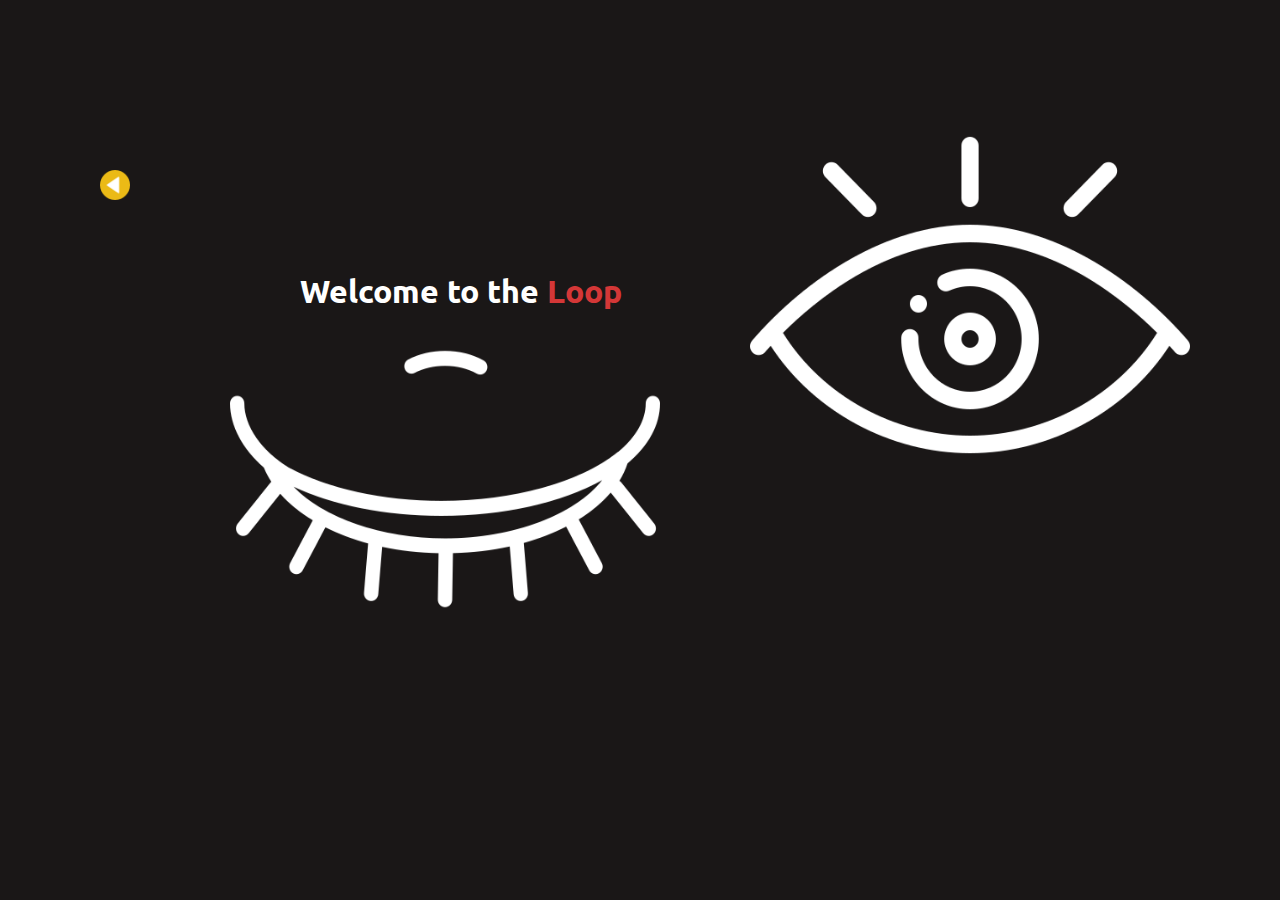
<file: index.html>
<!DOCTYPE html>
<html>

    <head>
        <link rel="stylesheet" href="style.css">
        <title>The Stack</title>
    </head>
    <body>
            <link href="https://fonts.googleapis.com/css?family=Ubuntu&display=swap" rel="stylesheet">
    
            <h1 id="loop">Welcome to the <span>Loop</span></h1>
            <img id="closedeye" src="img/eyeclosed.png" alt="eye">
            <img id="openeye" src="img/openeye.png" alt="eye"> 

            <a href="earth.html"><img id="previous" src="img/previous.png" alt="previous"></a>
            <a href="user.html"><img id="next" src="img/next.png" alt="next"></a>

    </body>

</html>
</file>
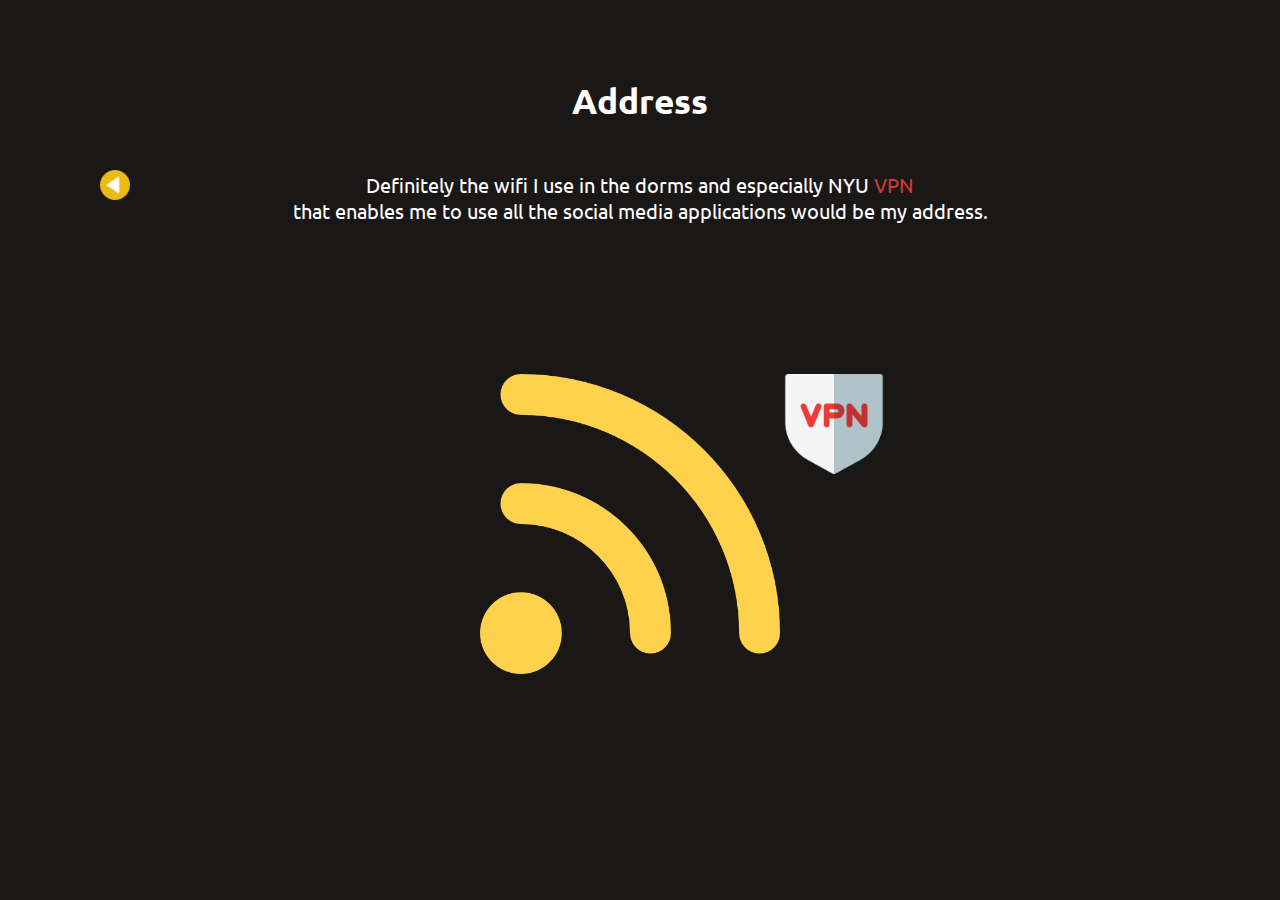
<file: address.html>
<!DOCTYPE html>
<html lang="en">
<head>
    <meta charset="UTF-8">
    <meta name="viewport" content="width=device-width, initial-scale=1.0">
    <meta http-equiv="X-UA-Compatible" content="ie=edge">
    <link rel="stylesheet" href="style.css">
    <title>The Stack - Address</title>
</head>
<body>
        <link href="https://fonts.googleapis.com/css?family=Ubuntu&display=swap" rel="stylesheet">
        <h2 id="addhd">Address</h2>
        <p id="addexp">Definitely the wifi I use in the dorms and especially NYU <span>VPN</span> 
            <br> that enables me to use all the social media applications would be my address. </p>
       <img id="add1" src="img/address2.png" alt="interface">
       <img id="add2" src="img/vpn.png" alt="interface">


       <a href="interface.html"><img id="previous" src="img/previous.png" alt="previous"></a>
       <a href="city.html"><img id="next" src="img/next.png" alt="next"></a>
</body>
</html>
</file>
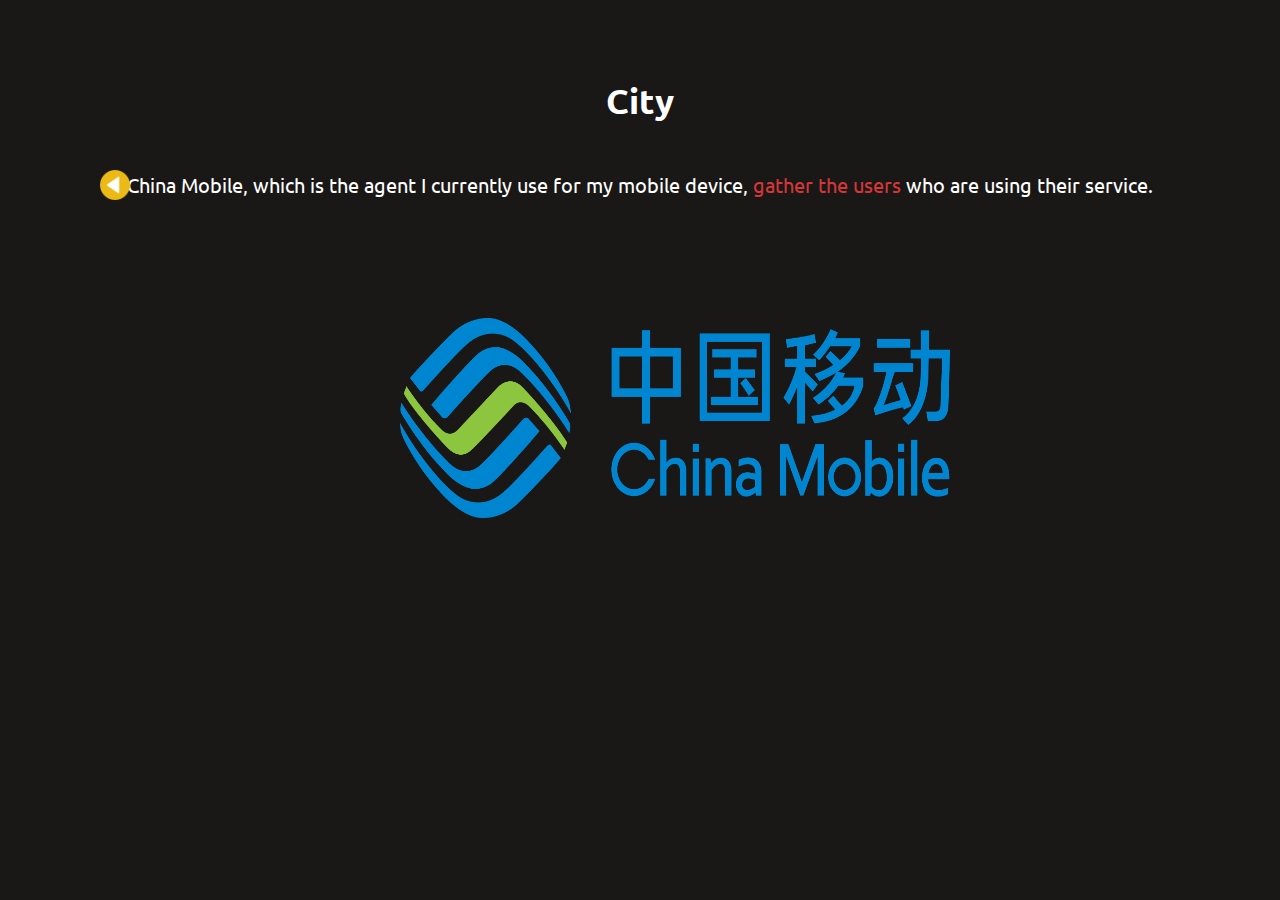
<file: city.html>
<!DOCTYPE html>
<html lang="en">
<head>
    <meta charset="UTF-8">
    <meta name="viewport" content="width=device-width, initial-scale=1.0">
    <meta http-equiv="X-UA-Compatible" content="ie=edge">
    <link rel="stylesheet" href="style.css">
    <title>The Stack - City</title>
</head>
<body>
        <link href="https://fonts.googleapis.com/css?family=Ubuntu&display=swap" rel="stylesheet">
        <h2 id="cityhd">City</h2>
        <p id="cityexp">China Mobile, which is the agent I currently use for my mobile device, <span>gather the users</span> who are using their service.</p>
       <img id="city" src="img/city.png" alt="city">

       <a href="address.html"><img id="previous" src="img/previous.png" alt="previous"></a>
       <a href="cloud.html"><img id="next" src="img/next.png" alt="next"></a>
</body>
</html>
</file>
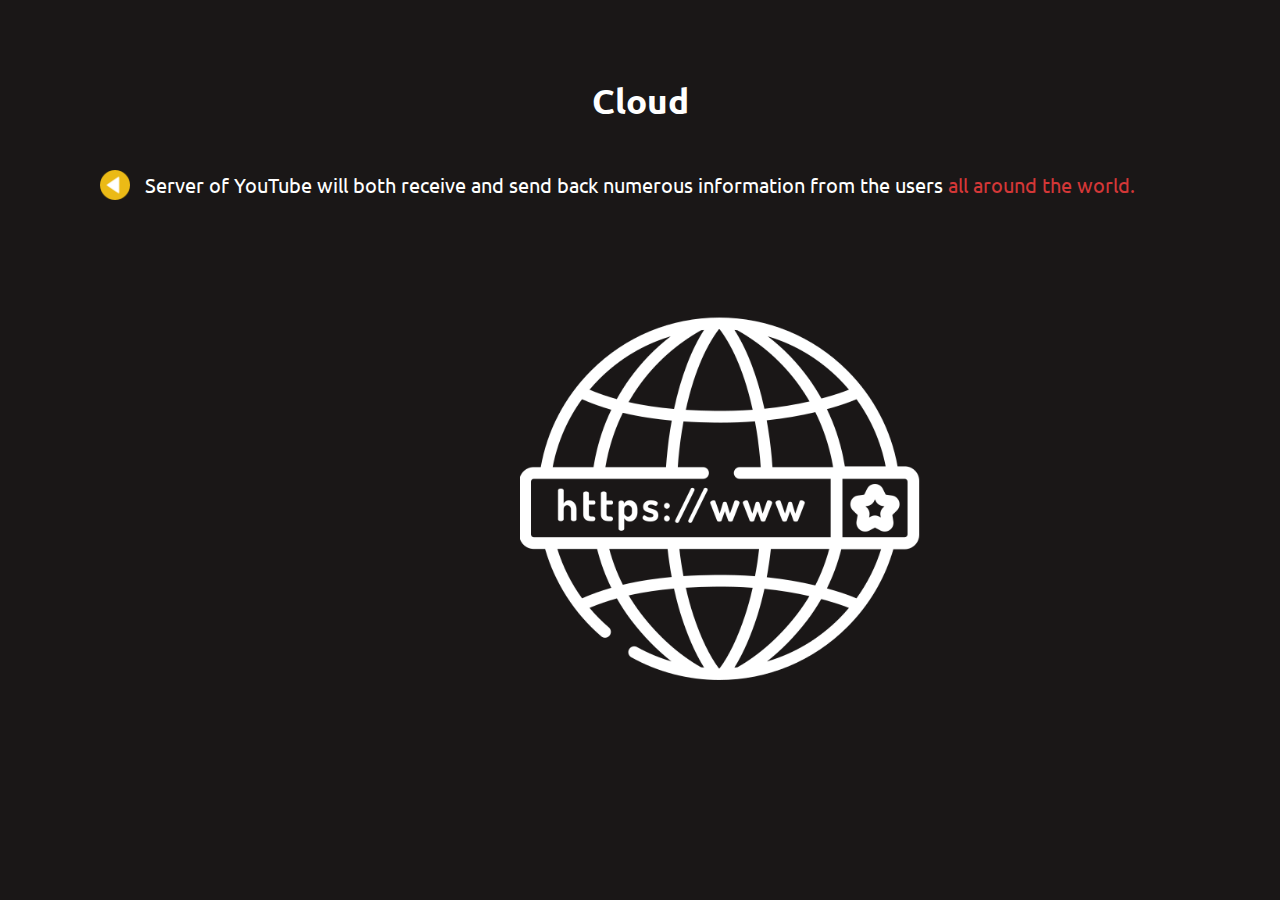
<file: cloud.html>
<!DOCTYPE html>
<html lang="en">
<head>
    <meta charset="UTF-8">
    <meta name="viewport" content="width=device-width, initial-scale=1.0">
    <meta http-equiv="X-UA-Compatible" content="ie=edge">
    <link rel="stylesheet" href="style.css">
    <title>The Stack - Cloud</title>
</head>
<body>
        <link href="https://fonts.googleapis.com/css?family=Ubuntu&display=swap" rel="stylesheet">
        <h2 id="cloudhd">Cloud</h2>
        <p id="cloudexp">Server of YouTube will both receive and send back numerous information from the users <span>all around the world.</span> </p>
       <img id="cloud" src="img/cloud.png" alt="city">

       <a href="city.html"><img id="previous" src="img/previous.png" alt="previous"></a>
       <a href="earth.html"><img id="next" src="img/next.png" alt="next"></a>
</body>
</html>
</file>
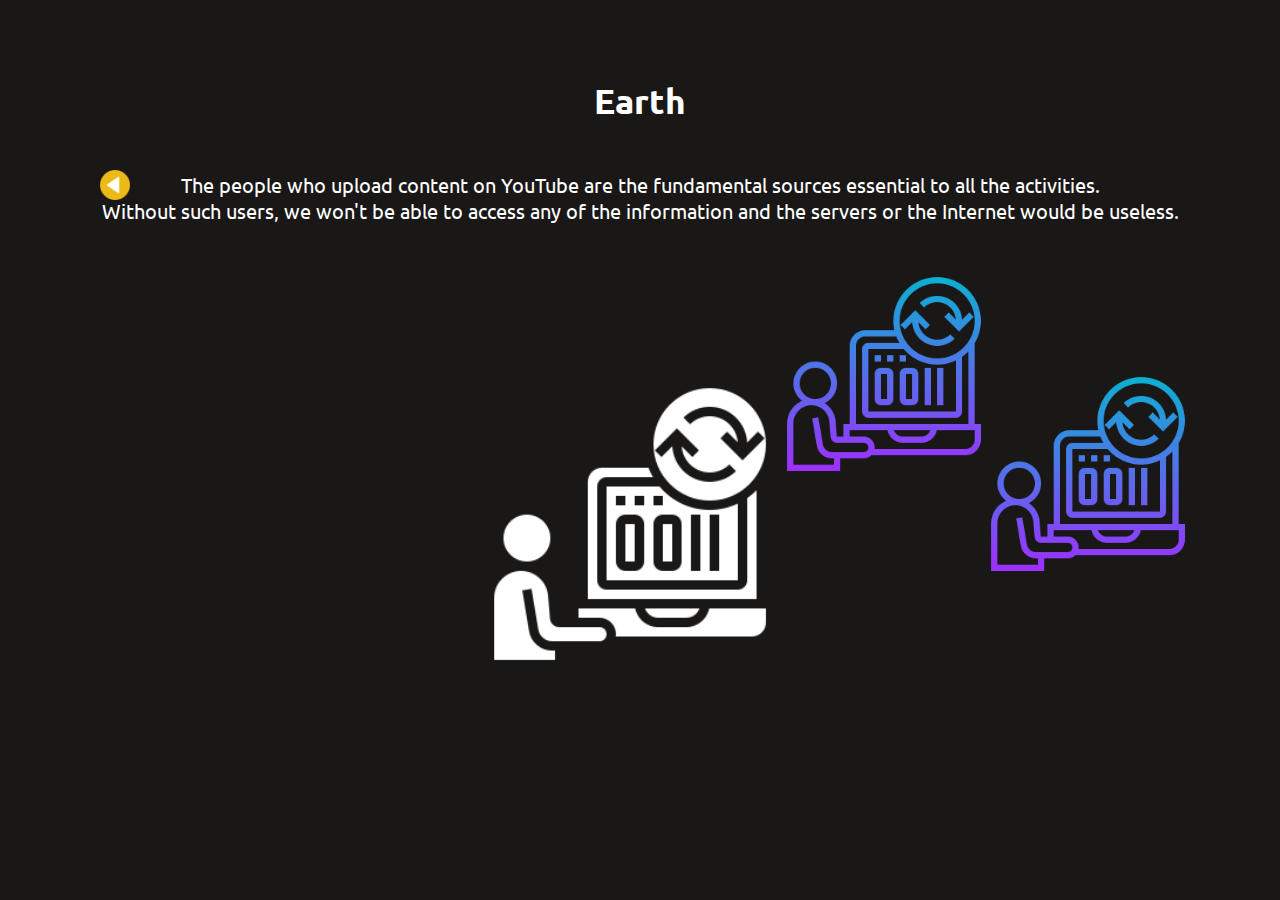
<file: earth.html>
<!DOCTYPE html>
<html lang="en">
<head>
    <meta charset="UTF-8">
    <meta name="viewport" content="width=device-width, initial-scale=1.0">
    <meta http-equiv="X-UA-Compatible" content="ie=edge">
    <link rel="stylesheet" href="style.css">
    <title>The Stack - Earth</title>
</head>
<body>
        <link href="https://fonts.googleapis.com/css?family=Ubuntu&display=swap" rel="stylesheet">
        <h2 id="earthhd">Earth</h2>
        <p id="earthexp">The people who upload content on YouTube are the fundamental sources essential to all the activities. 
            <br> Without such users, we won't be able to access any of the information and the servers or the Internet would be useless.</p>
       <img id="earth1" src="img/earth1.png" alt="city">
       <img id="earth2" src="img/earth2.png" alt="city">
       <img id="earth3" src="img/earth2.png" alt="city">

       <a href="cloud.html"><img id="previous" src="img/previous.png" alt="previous"></a>
       <a href="index.html"><img id="next" src="img/next.png" alt="next"></a>
</body>
</html>
</file>
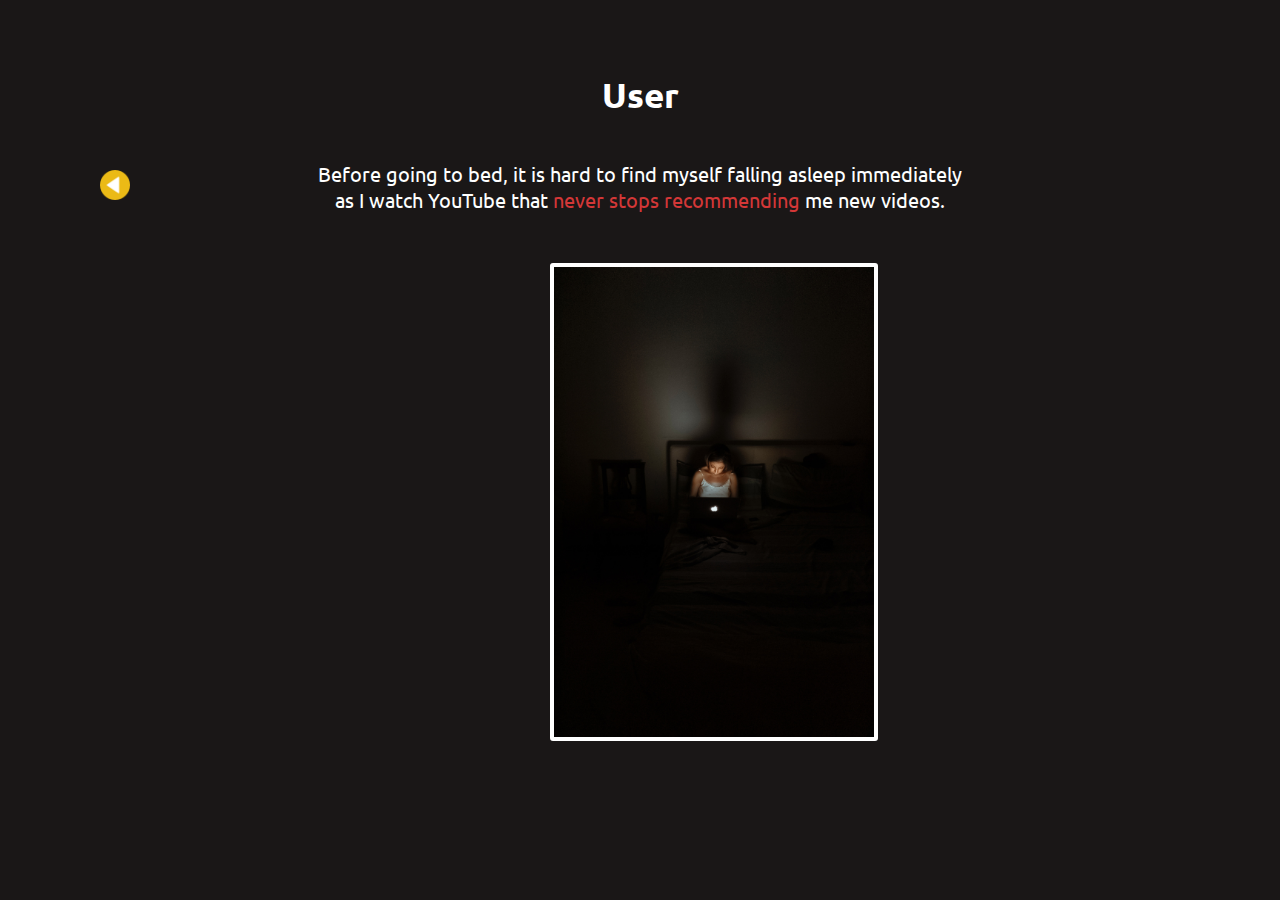
<file: user.html>
<!DOCTYPE html>
<html lang="en">
<head>
    <meta charset="UTF-8">
    <meta name="viewport" content="width=device-width, initial-scale=1.0">
    <meta http-equiv="X-UA-Compatible" content="ie=edge">
    <title>The Stack - User</title>
    <link rel="stylesheet" href="style.css">
</head>
<body>
        <link href="https://fonts.googleapis.com/css?family=Ubuntu&display=swap" rel="stylesheet">
        <h1 id="userhd">User</h1>
        <p id="userexp">Before going to bed, it is hard to find myself falling asleep immediately <br> as I watch YouTube that <span>never stops recommending</span> me new videos. </p>
        <img id="user" src="img/user.jpg" alt="user"> 
        
        <a href="index.html"><img id="previous" src="img/previous.png" alt="previous"></a>
        <a href="interface.html"><img id="next" src="img/next.png" alt="next"></a>
        
</body>
</html>
</file>
<file: style.css>
body {
    height: 1000%;
    width: 100vw;
    margin: 0;
    padding: 0;

    font-family: 'Ubuntu', sans-serif; 
    color: white;
    background-color: #1a1717;
}

#scroll {
    position: absolute;
    left: 1240px;
}

span {
    color: #d43737;
}

#text{
    color: white;
    margin: 0;
    font-size: 30px;
    position: relative;
    top: 280px;
    left: 330px;
}

#loop {
    position: relative;
    top: 250px;
    left: 300px;
}

#closedeye {
    width: 430px;
    height: 450px;
    top: 170px;
    left: 230px;
    position: relative;
}

#openeye {
    width: 440px;
    height: 450px;
    position: absolute;
    top: 70px;
    left: 750px;
}

#next {
    width: 30px;
    height: 30px;
    position: absolute;
    top: 170px;
    left: 1300px;
}

#previous {
    width: 30px;
    height: 30px;
    position: absolute;
    top: 170px;
    left: 100px;
}

#userhd, #inthd, #addhd, #cityhd, #cloudhd, #earthhd {
    font-size: 35px;
    text-align: center;
    position: relative;
    top: 50px;
}

#userexp, #intexp, #addexp, #cityexp, #cloudexp, #earthexp {
    font-size: 20px;
    text-align: center;
    position: relative;
    top: 70px;
}

#user {
    position: relative;
    width: 320px;
    height: 470px;
    top: 100px;
    left: 550px;
    border: 4px solid rgb(255,255,255);
    border-radius: 3px;
}

#int {
    position: relative;
    width: 400px;
    height: 450px;
    top: 100px;
    left: 520px;
    border: 4px solid rgb(255,255,255);
    border-radius: 3px;
}

#add1 {
    width: 300px;
    position: relative;
    top: 200px;
    left: 480px;
}

#add2 {
    width: 100px;
    position: relative;
    top: 0px;
    left: 480px;
}

#city {
    position: relative;
    width: 550px;
    height: 200px;
    top: 170px;
    left: 400px;
}

#cloud { position: relative;
    width: 400px;
    height: 400px;
    top: 150px;
    left: 520px;
}

#earth1 {
    width: 300px;
    position: relative;
    top: 200px;
    left: 480px;
}

#earth2 {
    width: 200px;
    position: relative;
    top: 0px;
    left: 480px;
}

#earth3 {
    width: 200px;
    position: relative;
    top: 100px;
    left: 480px;
}
</file>
